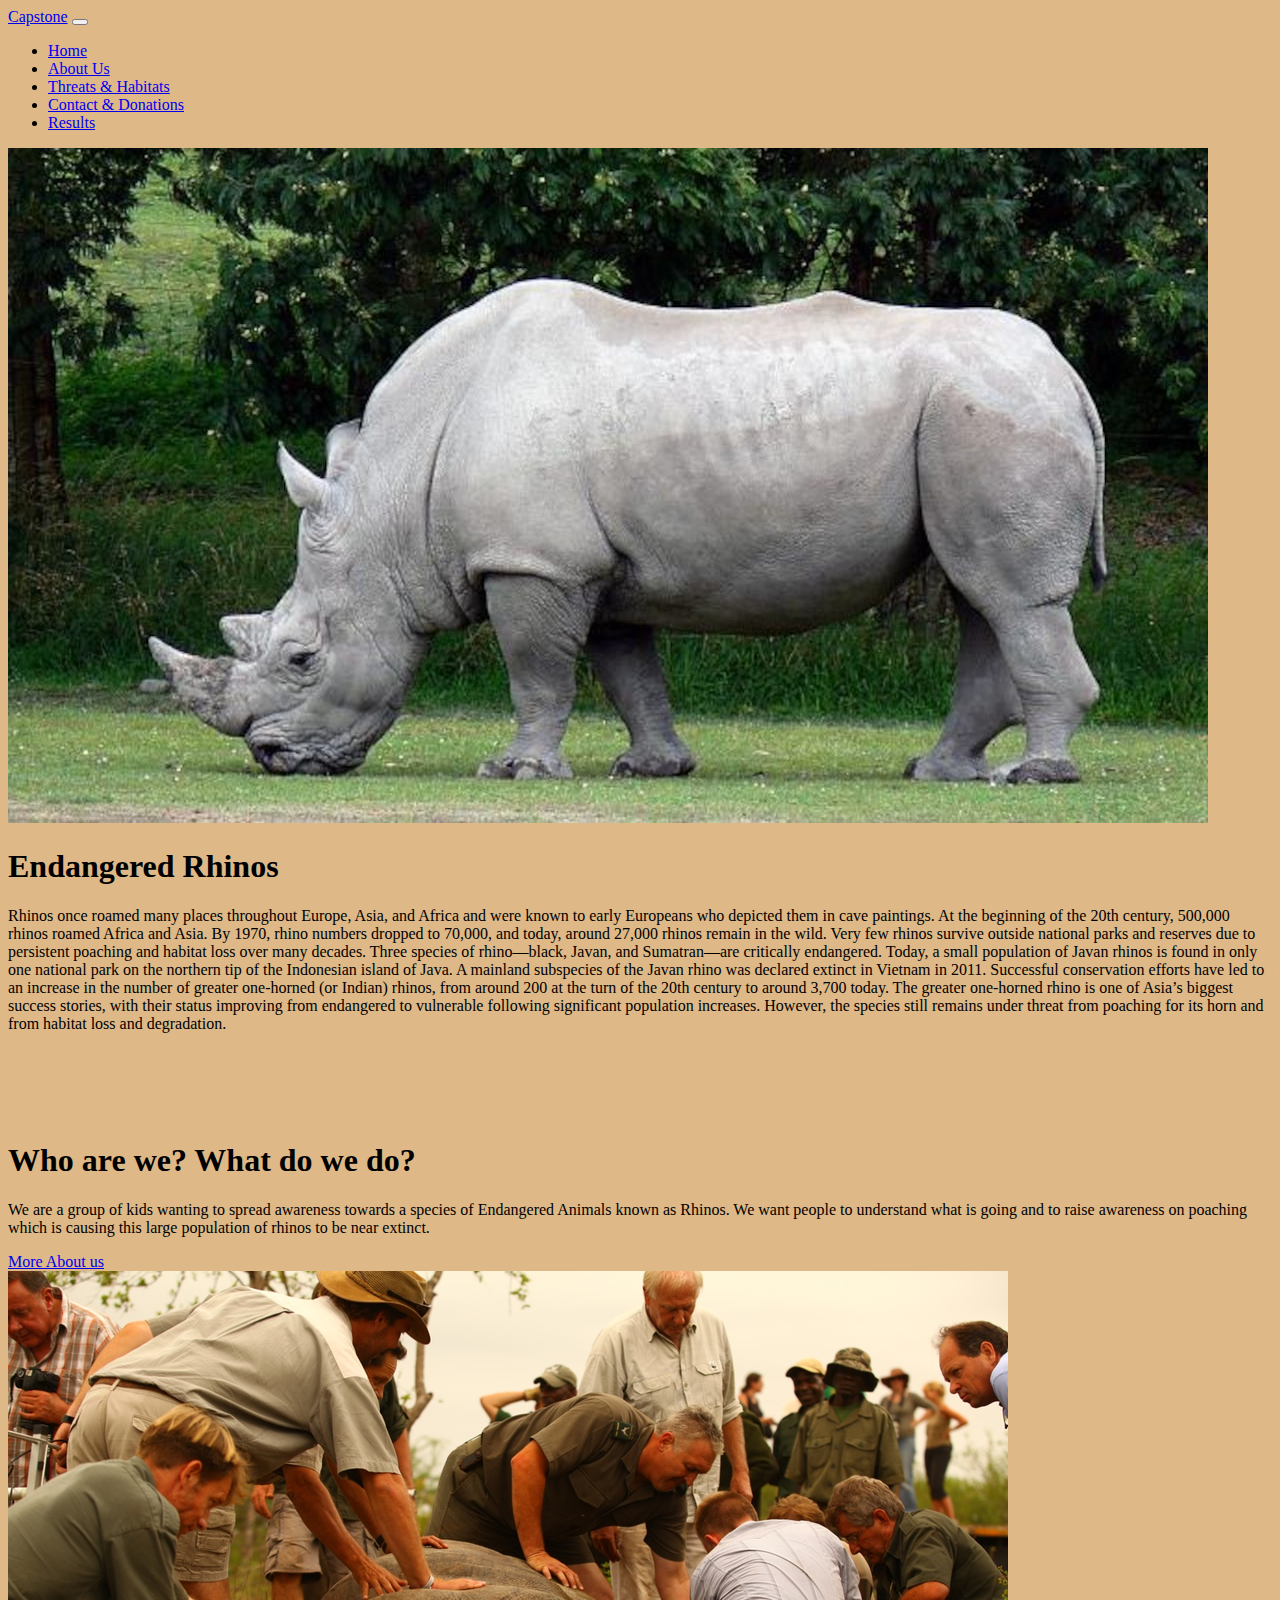
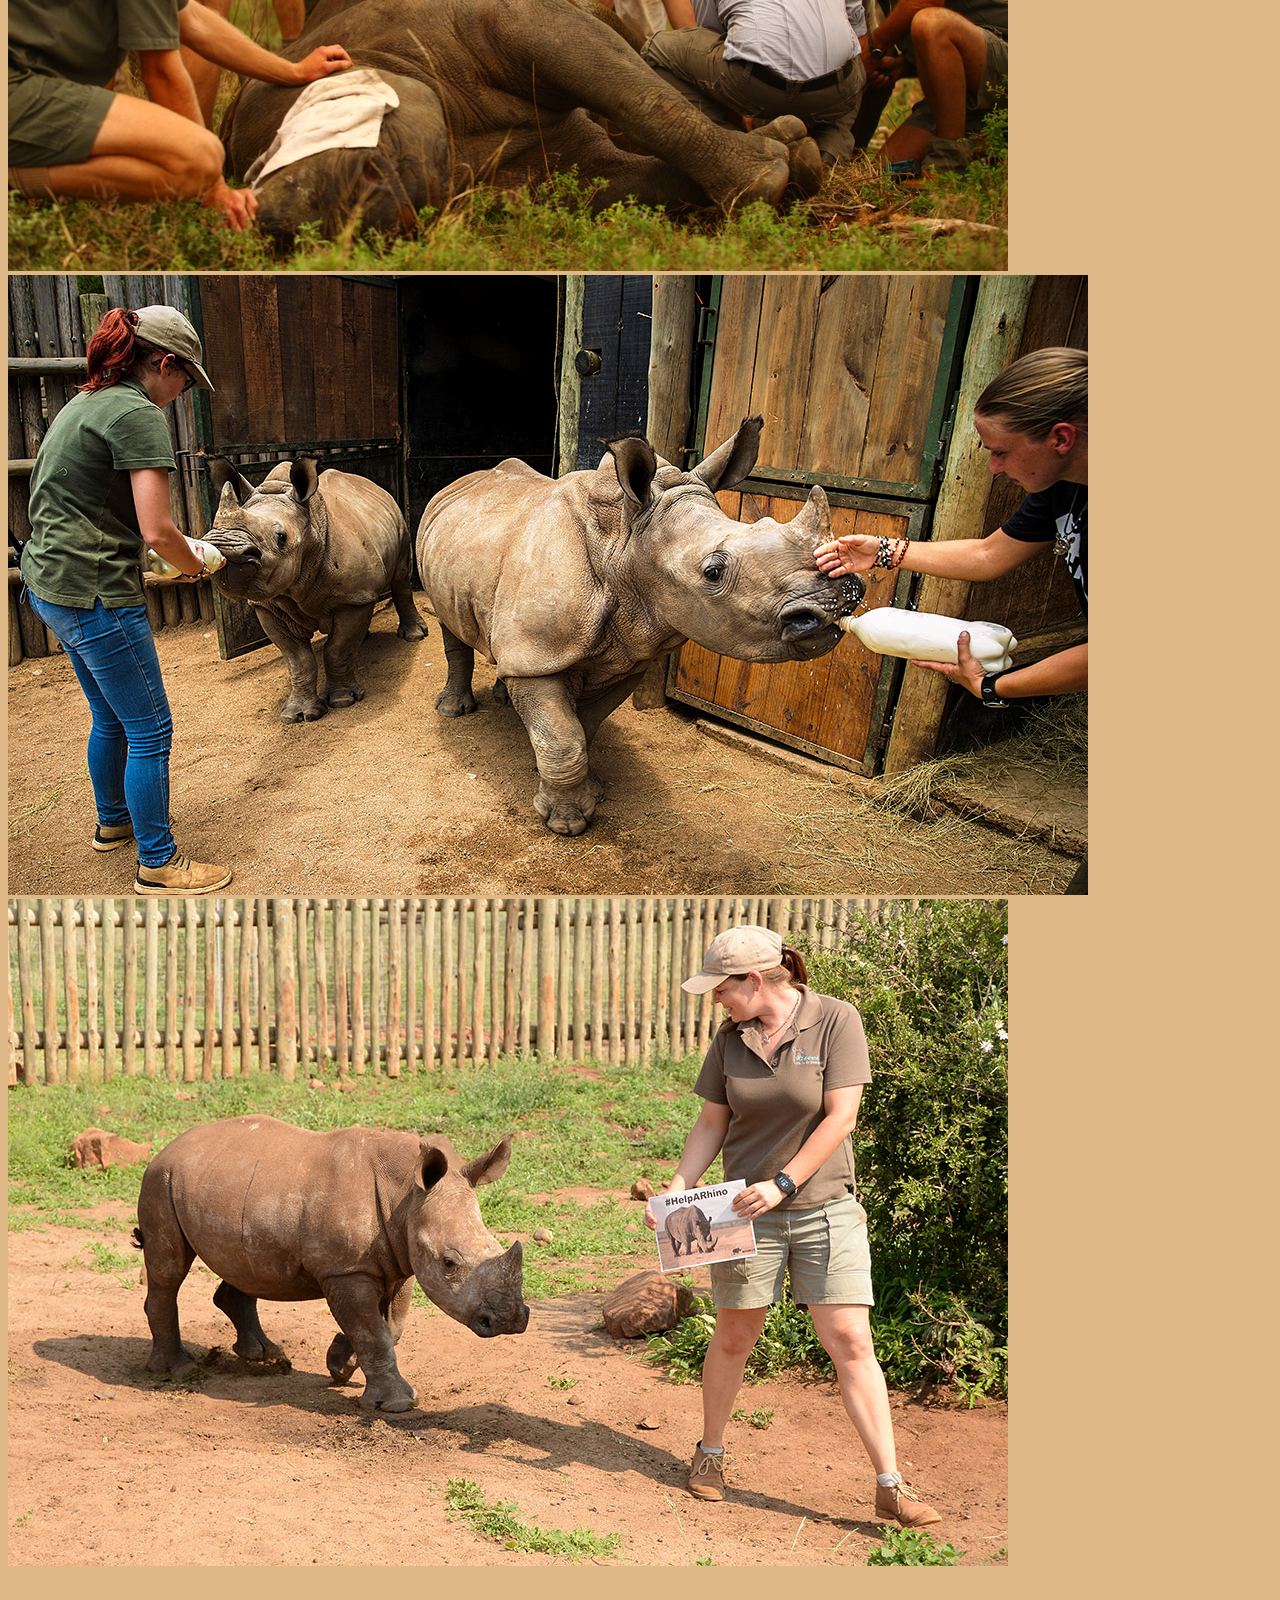
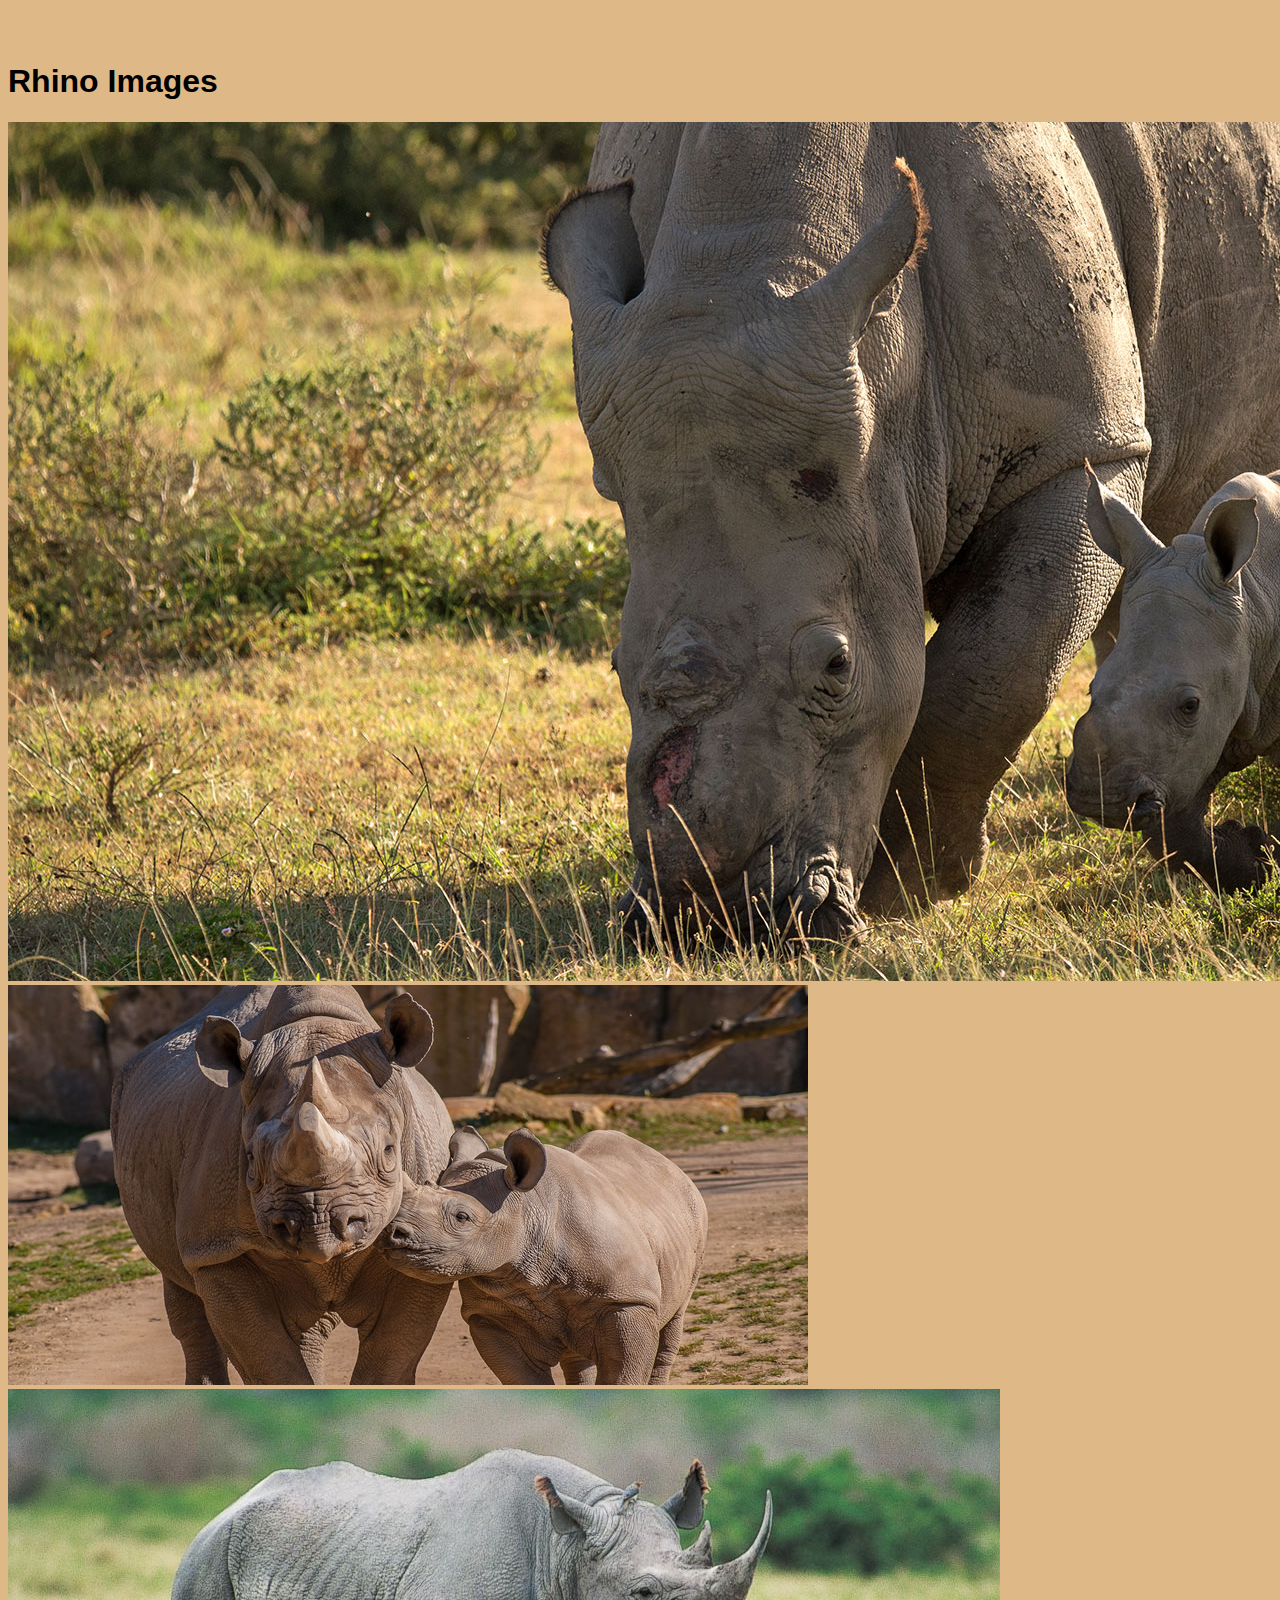
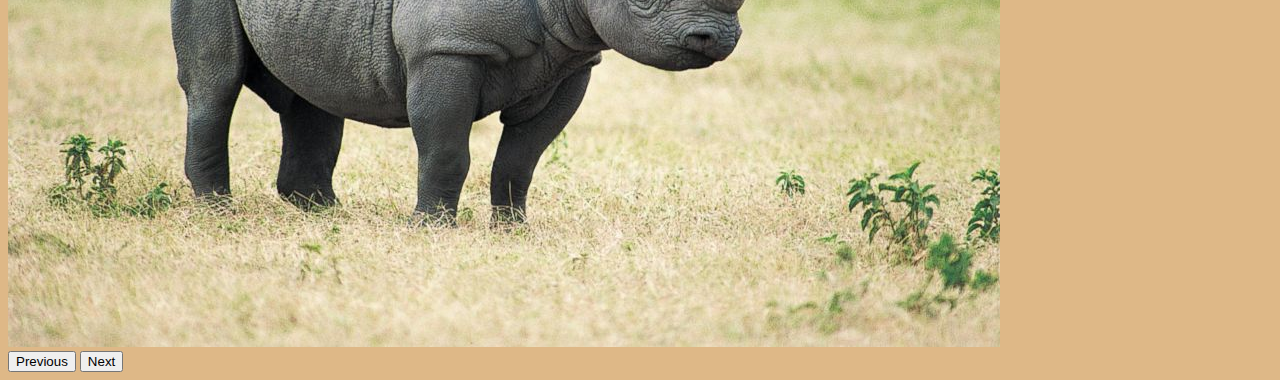
<file: index.html>
<!DOCTYPE html>
<html lang="en">
<head>
  <meta charset="UTF-8">
  <meta http-equiv="X-UA-Compatible" content="IE=edge">
  <meta name="viewport" content="width=device-width, initial-scale=1.0">

  <link href="https://cdn.jsdelivr.net/npm/bootstrap@5.1.1/dist/css/bootstrap.min.css" rel="stylesheet" integrity="sha384-F3w7mX95PdgyTmZZMECAngseQB83DfGTowi0iMjiWaeVhAn4FJkqJByhZMI3AhiU" crossorigin="anonymous">
  <link rel="stylesheet" href="general.css">
  <title>OT CS Capstone!</title>
</head>


<body>
  <div data-include="nav"></div>
  <div class="container"></div>
  <div class="container">
    <div class="container">
      <div class="row">
        <div class="col">
          <img src="RhinoPicture.jpeg" class="img-thumbnail" alt="...">
        </div>
        <div class="col">
          <h1>Endangered Rhinos</h1>
          <p>Rhinos once roamed many places throughout Europe, Asia, and Africa and were known to early Europeans who depicted them in cave paintings. At the beginning of the 20th century, 500,000 rhinos roamed Africa and Asia. By 1970, rhino numbers dropped to 70,000, and today, around 27,000 rhinos remain in the wild. Very few rhinos survive outside national parks and reserves due to persistent poaching and habitat loss over many decades. Three species of rhino—black, Javan, and Sumatran—are critically endangered. Today, a small population of Javan rhinos is found in only one national park on the northern tip of the Indonesian island of Java. A mainland subspecies of the Javan rhino was declared extinct in Vietnam in 2011. Successful conservation efforts have led to an increase in the number of greater one-horned (or Indian) rhinos, from around 200 at the turn of the 20th century to around 3,700 today. The greater one-horned rhino is one of Asia’s biggest success stories, with their status improving from endangered to vulnerable following significant population increases. However, the species still remains under threat from poaching for its horn and from habitat loss and degradation.
        </div>
      </div>
    </div>
    
<br>
<br>
<br>
<br>

    <div class="container">
      <div class="container">
        <div class="row">
          <div class="col">
            <h1>Who are we? What do we do?</h1>
            <p>We are a group of kids wanting to spread awareness towards a species of Endangered Animals known as Rhinos. We want people to understand what is going and to raise awareness on poaching which is causing this large population of rhinos to be near extinct.</p>
            <a href="Pg1.html" button class="btn btn-primary btn-sm">More About us</button>  </a>        
          </div>
        
          <div class="col">
      <div id="carouselExampleSlidesOnly" class="carousel slide" data-bs-ride="carousel">
        <div class="carousel-inner">
          <div class="carousel-item active">
            <img src="HelpingRhino1.bmp" class="d-block w-100" alt="...">
          </div>
          <div class="carousel-item">
            <img src="HelpingRhino2.jpg" class="d-block w-100" alt="...">
          </div>
          <div class="carousel-item">
            <img src="HelpingRhino3.jpg" class="d-block w-100" alt="...">
          </div>
        </div>
      </div>
</div>
<div>
        <br>
      <br>
      <br>
      <br>
      <h1 class="text-center">Rhino Images</h1>
  <div id="carouselExampleControls" class="carousel slide" data-bs-ride="carousel">
    <div class="carousel-inner">
      <div class="carousel-item active">
        <img src="why-are-rhinos-still-endangered.jpg" class="d-block w-100" alt="...">
      </div>
      <div class="carousel-item">
        <img src="Rhinos2.jpg" class="d-block w-100" alt="...">
      </div>
      <div class="carousel-item">
        <img src="Rhino.jpg" class="d-block w-100" alt="...">
      </div>
    </div>
    <button class="carousel-control-prev" type="button" data-bs-target="#carouselExampleControls" data-bs-slide="prev">
      <span class="carousel-control-prev-icon" aria-hidden="true"></span>
      <span class="visually-hidden">Previous</span>
    </button>
    <button class="carousel-control-next" type="button" data-bs-target="#carouselExampleControls" data-bs-slide="next">
      <span class="carousel-control-next-icon" aria-hidden="true"></span>
      <span class="visually-hidden">Next</span>
    </button>
  </div>
  </div>
  <!--Bootstrap and other JS scripts-->
    <script src="https://cdn.jsdelivr.net/npm/bootstrap@5.1.1/dist/js/bootstrap.bundle.min.js" integrity="sha384-/bQdsTh/da6pkI1MST/rWKFNjaCP5gBSY4sEBT38Q/9RBh9AH40zEOg7Hlq2THRZ" crossorigin="anonymous"></script>
    <script src="https://code.jquery.com/jquery-3.6.0.min.js" integrity="sha256-/xUj+3OJU5yExlq6GSYGSHk7tPXikynS7ogEvDej/m4=" crossorigin="anonymous"></script>
    <script type="text/javascript" src="scripts/scripts.js"></script>
</file>
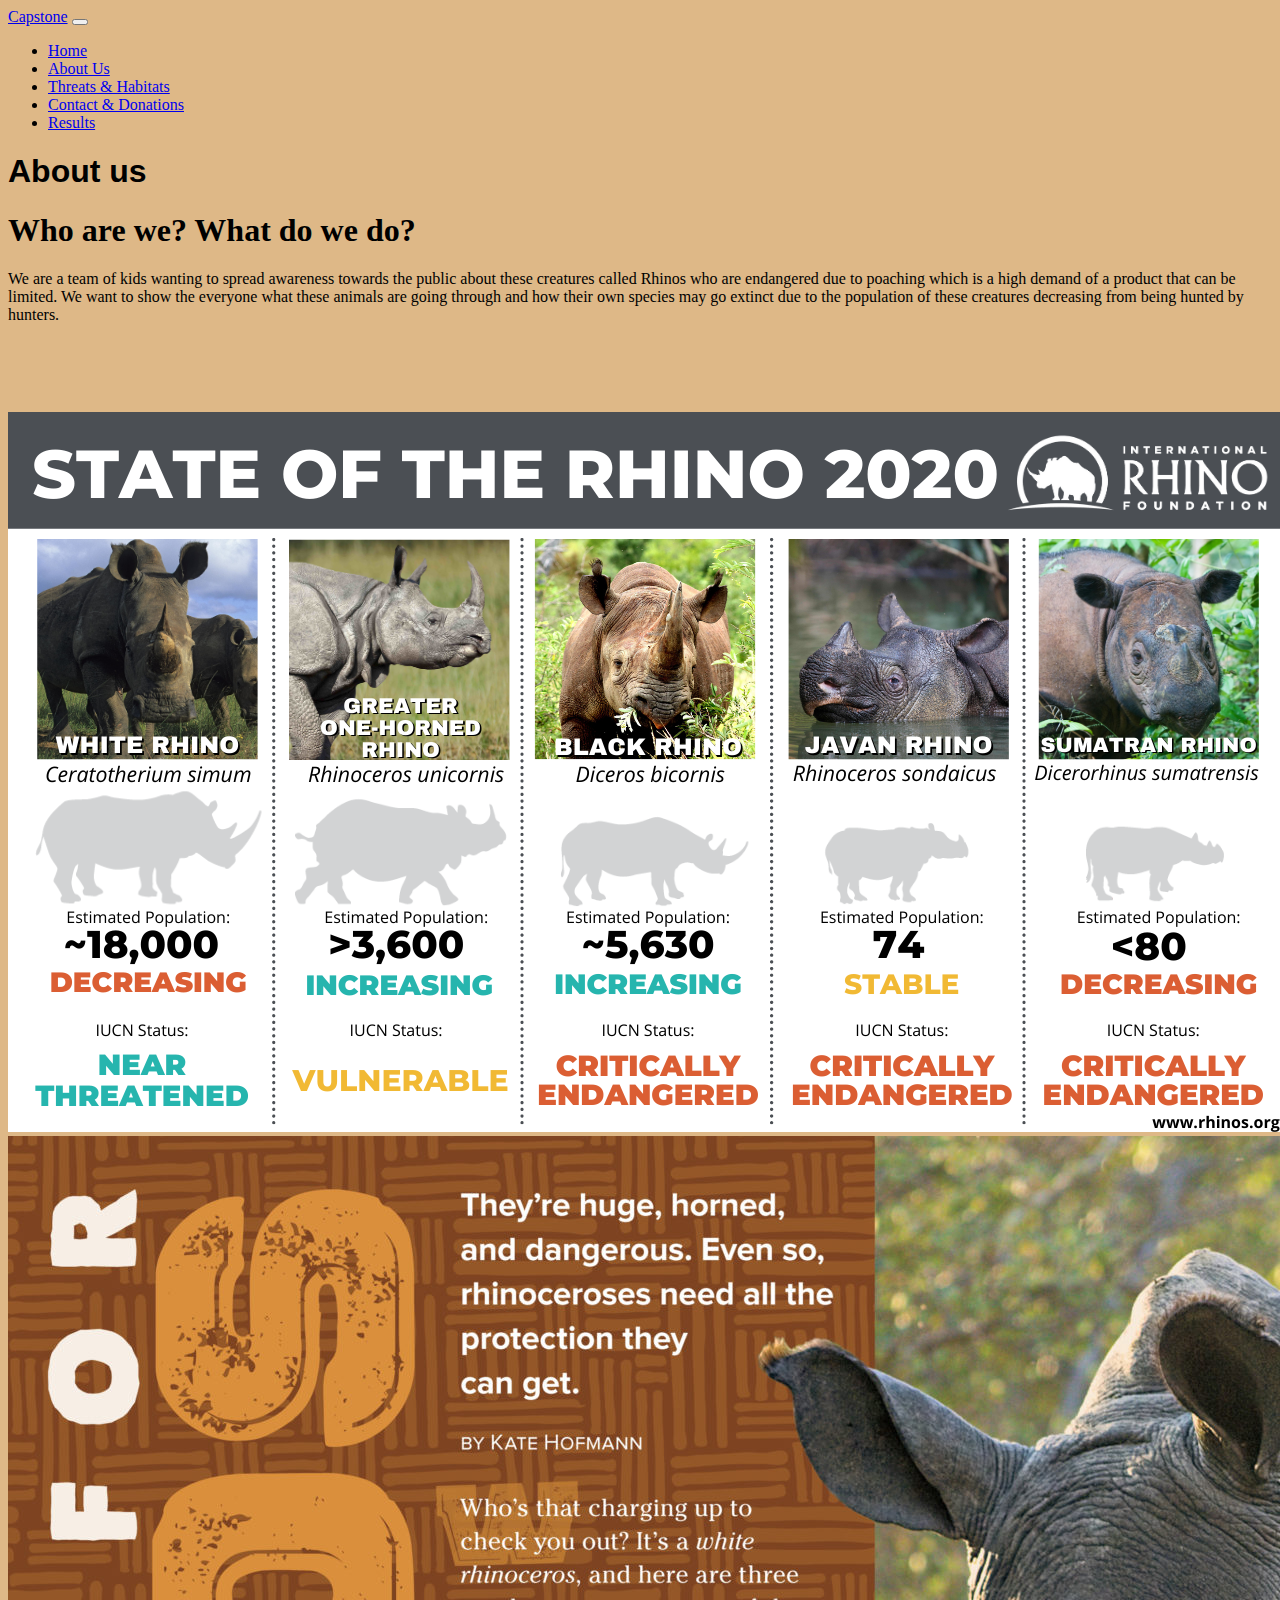
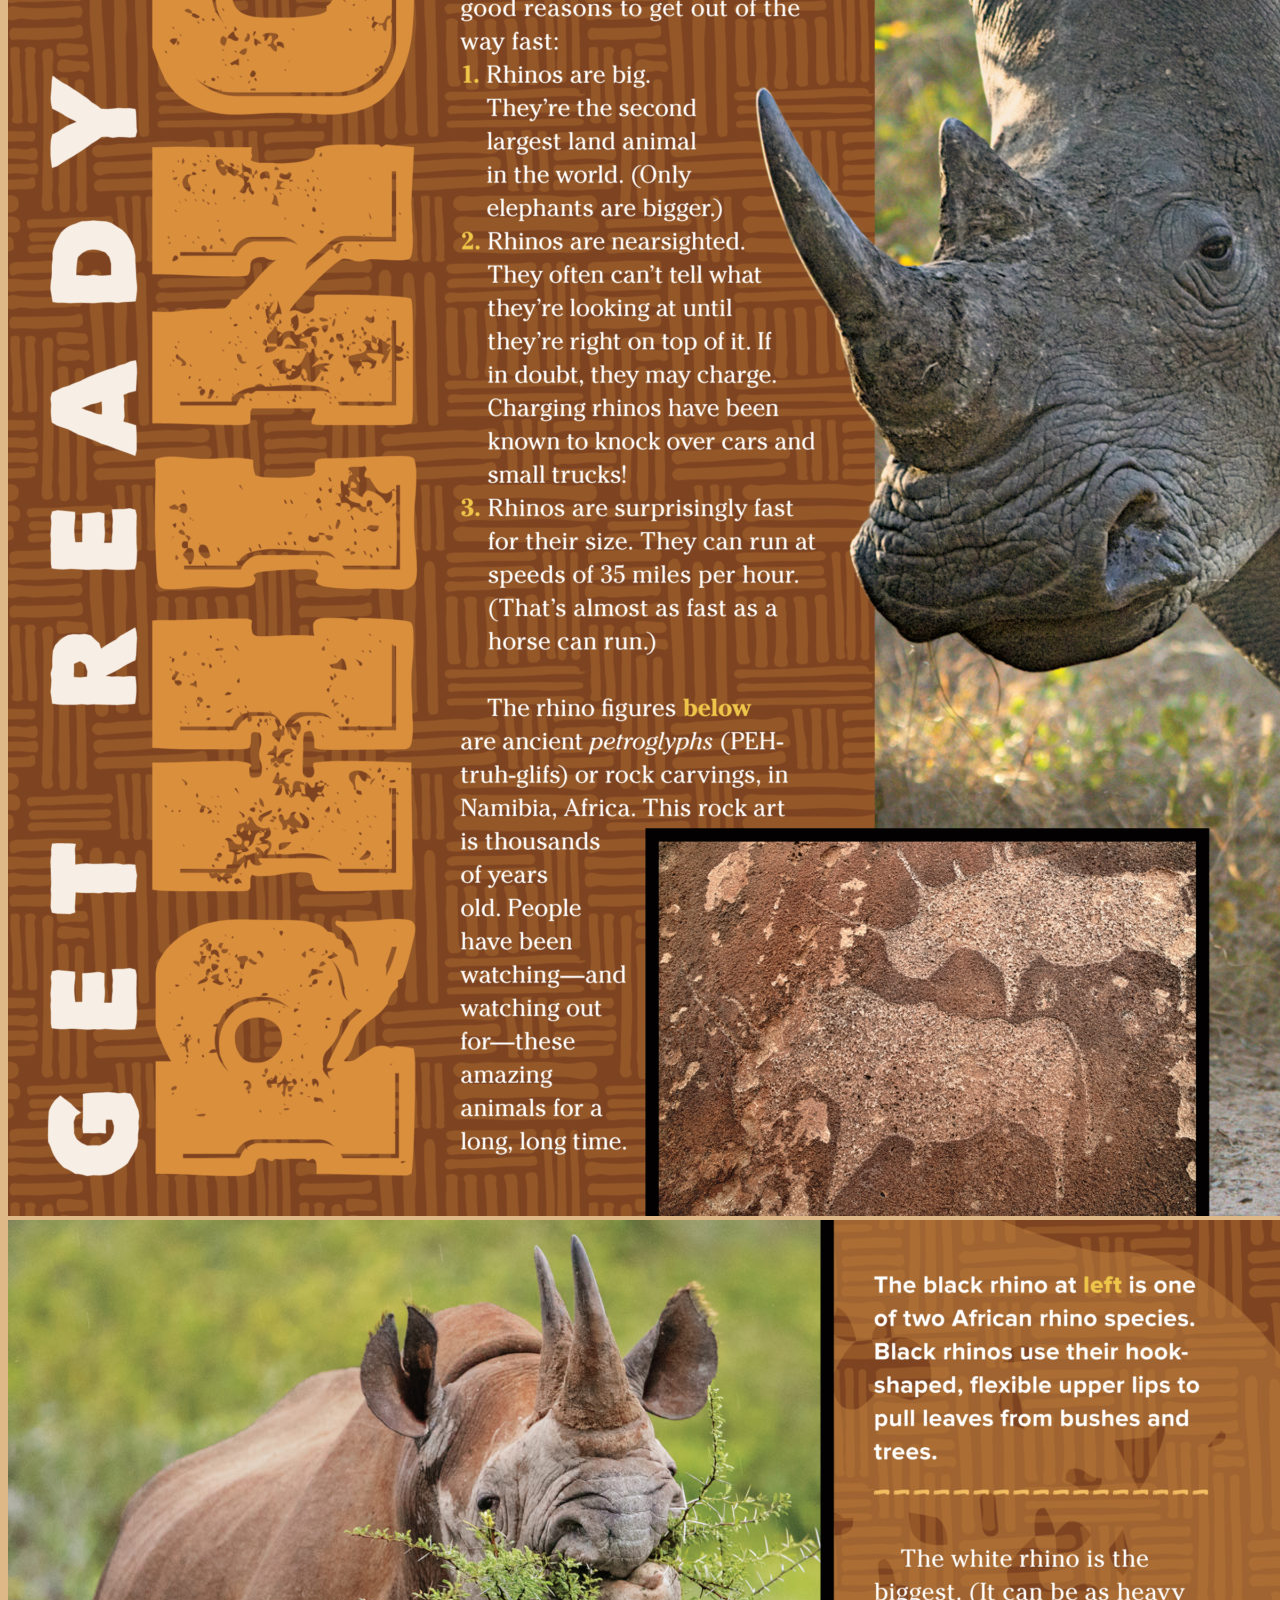
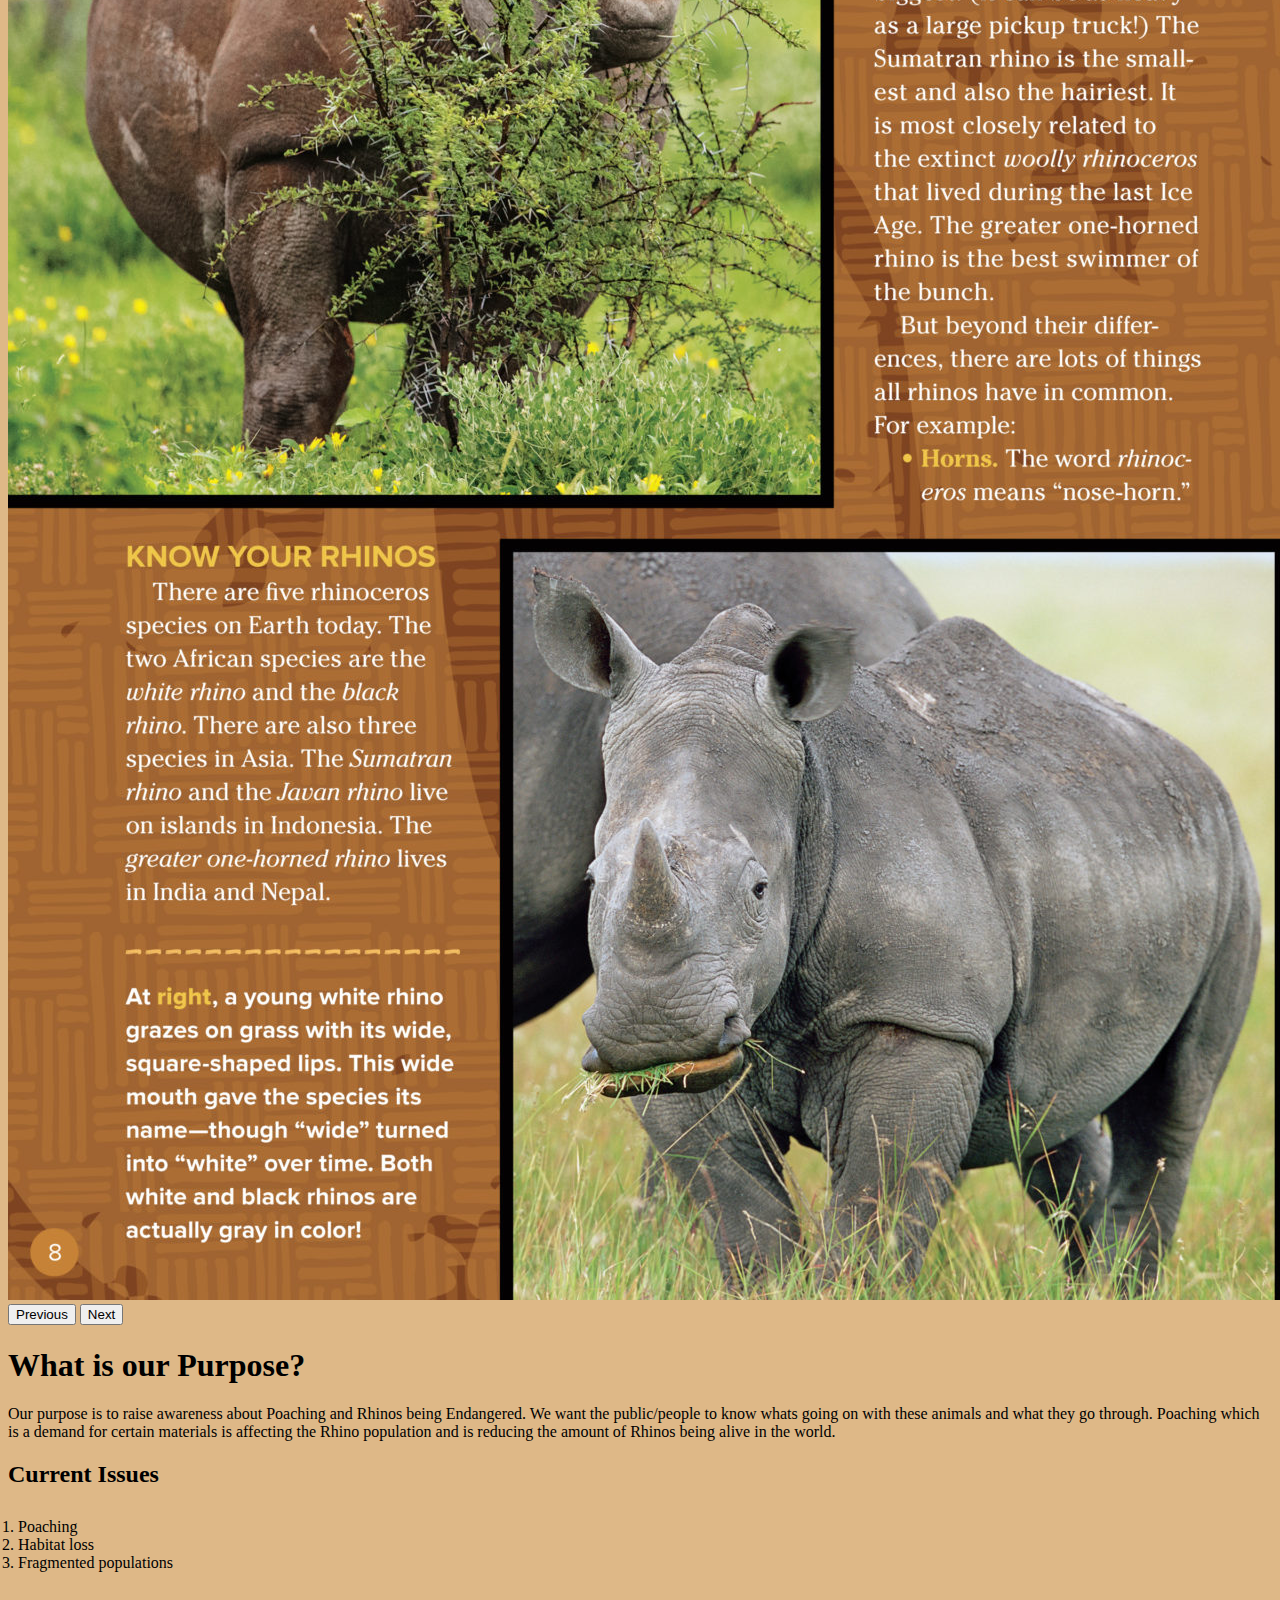
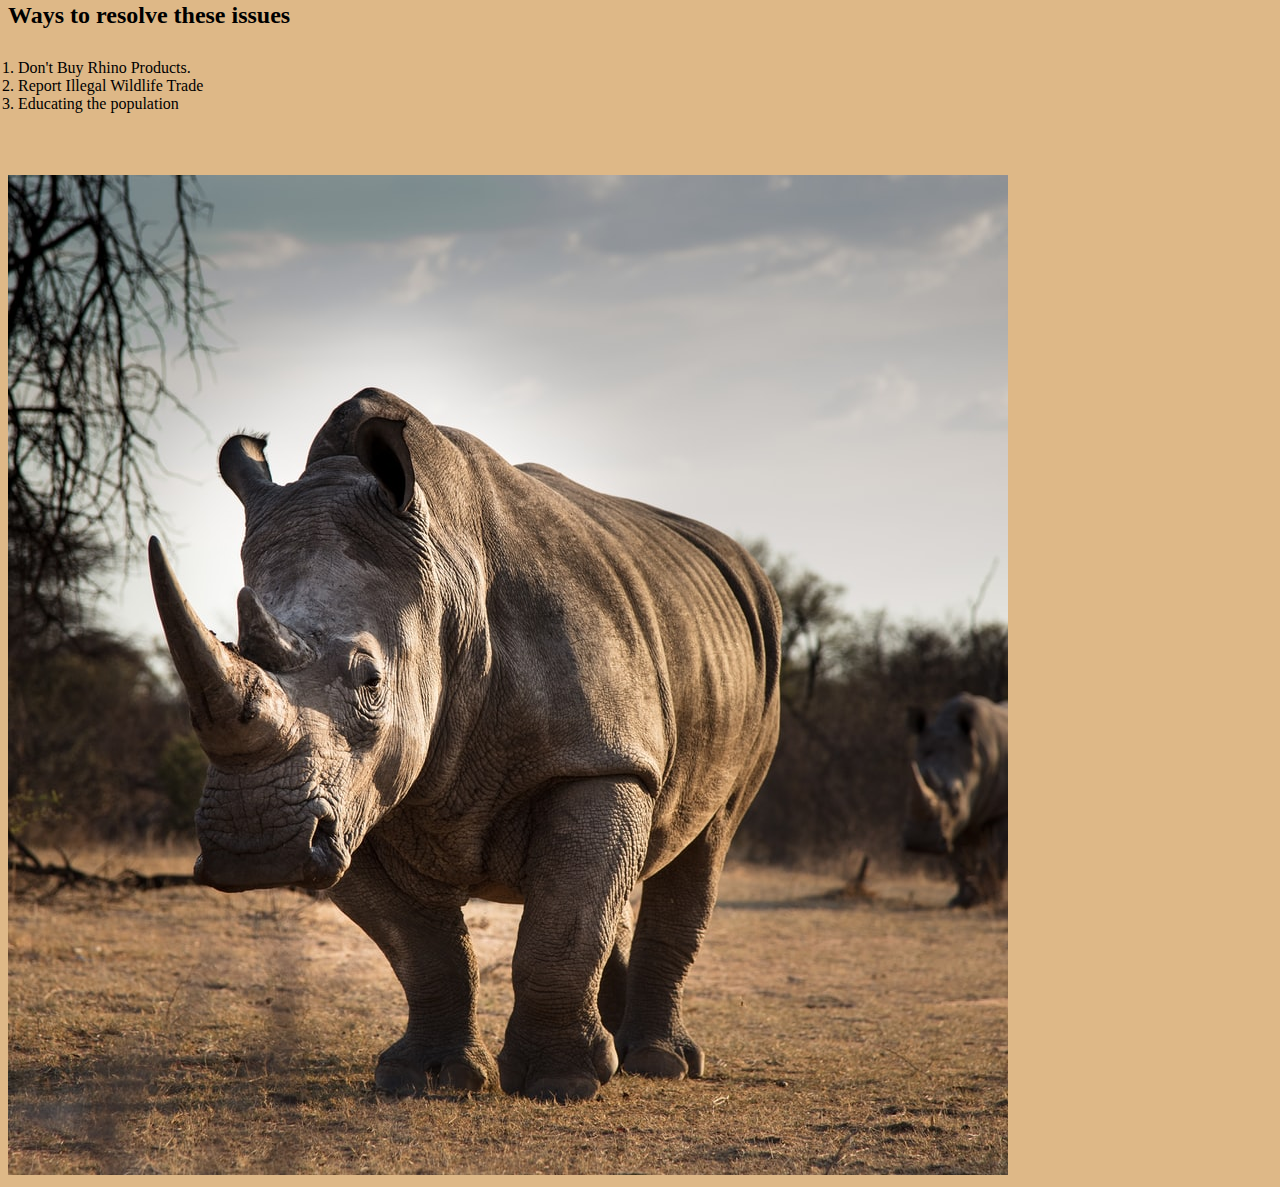
<file: Pg1.html>
<!--The purpose of this file is to be a template for every new page that you make.  This is a blank
page that contains all the code you need for a new page.-->

<!DOCTYPE html>
<html lang="en">
<head>
  <meta charset="UTF-8">
  <meta http-equiv="X-UA-Compatible" content="IE=edge">
  <meta name="viewport" content="width=device-width, initial-scale=1.0">

  <link href="https://cdn.jsdelivr.net/npm/bootstrap@5.1.1/dist/css/bootstrap.min.css" rel="stylesheet" integrity="sha384-F3w7mX95PdgyTmZZMECAngseQB83DfGTowi0iMjiWaeVhAn4FJkqJByhZMI3AhiU" crossorigin="anonymous">
  <link rel="stylesheet" href="general.css">
  <title>About Us</title>
</head>
<body>
  <!--Navbar-->
  <div data-include="nav"></div>

  <!--Whole page container div-->
  <div class="container">
<h1 class="text-center">About us</h1>
</div>

  <div class="container">
    <div class="row">
      <div class="col">
        <h1>Who are we? What do we do?</h1>
      </div>
      <div class="col">
<p>We are a team of kids wanting to spread awareness towards the public about these creatures called Rhinos who are endangered due to poaching which is a high demand of a product that can be limited. We want to show the everyone what these animals are going through and how their own species may go extinct due to the population of these creatures decreasing from being hunted by hunters.</p>
<br>
<br>
<br>     
<br>
</div>
      <div class="container">
        <div class="row">
          <div class="col">
            <div id="carouselExampleControls" class="carousel slide" data-bs-ride="carousel">
              <div class="carousel-inner">
                <div class="carousel-item active">
                  <img src="WorkingRhinoImage1.png" class="d-block w-100" alt="...">
                </div>
                <div class="carousel-item">
                  <img src="WorkingRhinoImage2.jpg" class="d-block w-100" alt="...">
                </div>
                <div class="carousel-item">
                  <img src="WorkingRhinoImage3.jpg" class="d-block w-100" alt="...">
                </div>
              </div>
              <button class="carousel-control-prev" type="button" data-bs-target="#carouselExampleControls" data-bs-slide="prev">
                <span class="carousel-control-prev-icon" aria-hidden="true"></span>
                <span class="visually-hidden">Previous</span>
              </button>
              <button class="carousel-control-next" type="button" data-bs-target="#carouselExampleControls" data-bs-slide="next">
                <span class="carousel-control-next-icon" aria-hidden="true"></span>
                <span class="visually-hidden">Next</span>
              </button>
            </div>
          </div>
          <div class="col">
          <h1>What is our Purpose?</h1>
          <p>Our purpose is to raise awareness about Poaching and Rhinos being Endangered. We want the public/people to know whats going on with these animals and what they go through. Poaching which is a demand for certain materials is affecting the Rhino population and is reducing the amount of Rhinos being alive in the world.</p>
        </div>
  
          <div class="container">
            <div class="row">
              <div class="col">
                <h2>Current Issues</h2>
                <ol style="padding:10px">
                  <li>Poaching</li>
                  <li>Habitat loss</li>
                  <li>Fragmented populations</li>
                </ol>
              </div>
              <div class="col">
                <h2>Ways to resolve these issues</h2>
                <ol style="padding:10px">
                <li>Don't Buy Rhino Products.</li>
                <li>Report Illegal Wildlife Trade</li>
                <li>Educating the population</li>
                </ol>
                </div>
                <br>
                <br>
                <img src="HighResRhinoImage.jfif" class="img-thumbnail" alt="...">
  <!--Bootstrap and other JS scripts-->
    <script src="https://cdn.jsdelivr.net/npm/bootstrap@5.1.1/dist/js/bootstrap.bundle.min.js" integrity="sha384-/bQdsTh/da6pkI1MST/rWKFNjaCP5gBSY4sEBT38Q/9RBh9AH40zEOg7Hlq2THRZ" crossorigin="anonymous"></script>
    <script src="https://code.jquery.com/jquery-3.6.0.min.js" integrity="sha256-/xUj+3OJU5yExlq6GSYGSHk7tPXikynS7ogEvDej/m4=" crossorigin="anonymous"></script>
    <script type="text/javascript" src="scripts/scripts.js"></script>
    
  </div>

</body>
</html>
</file>
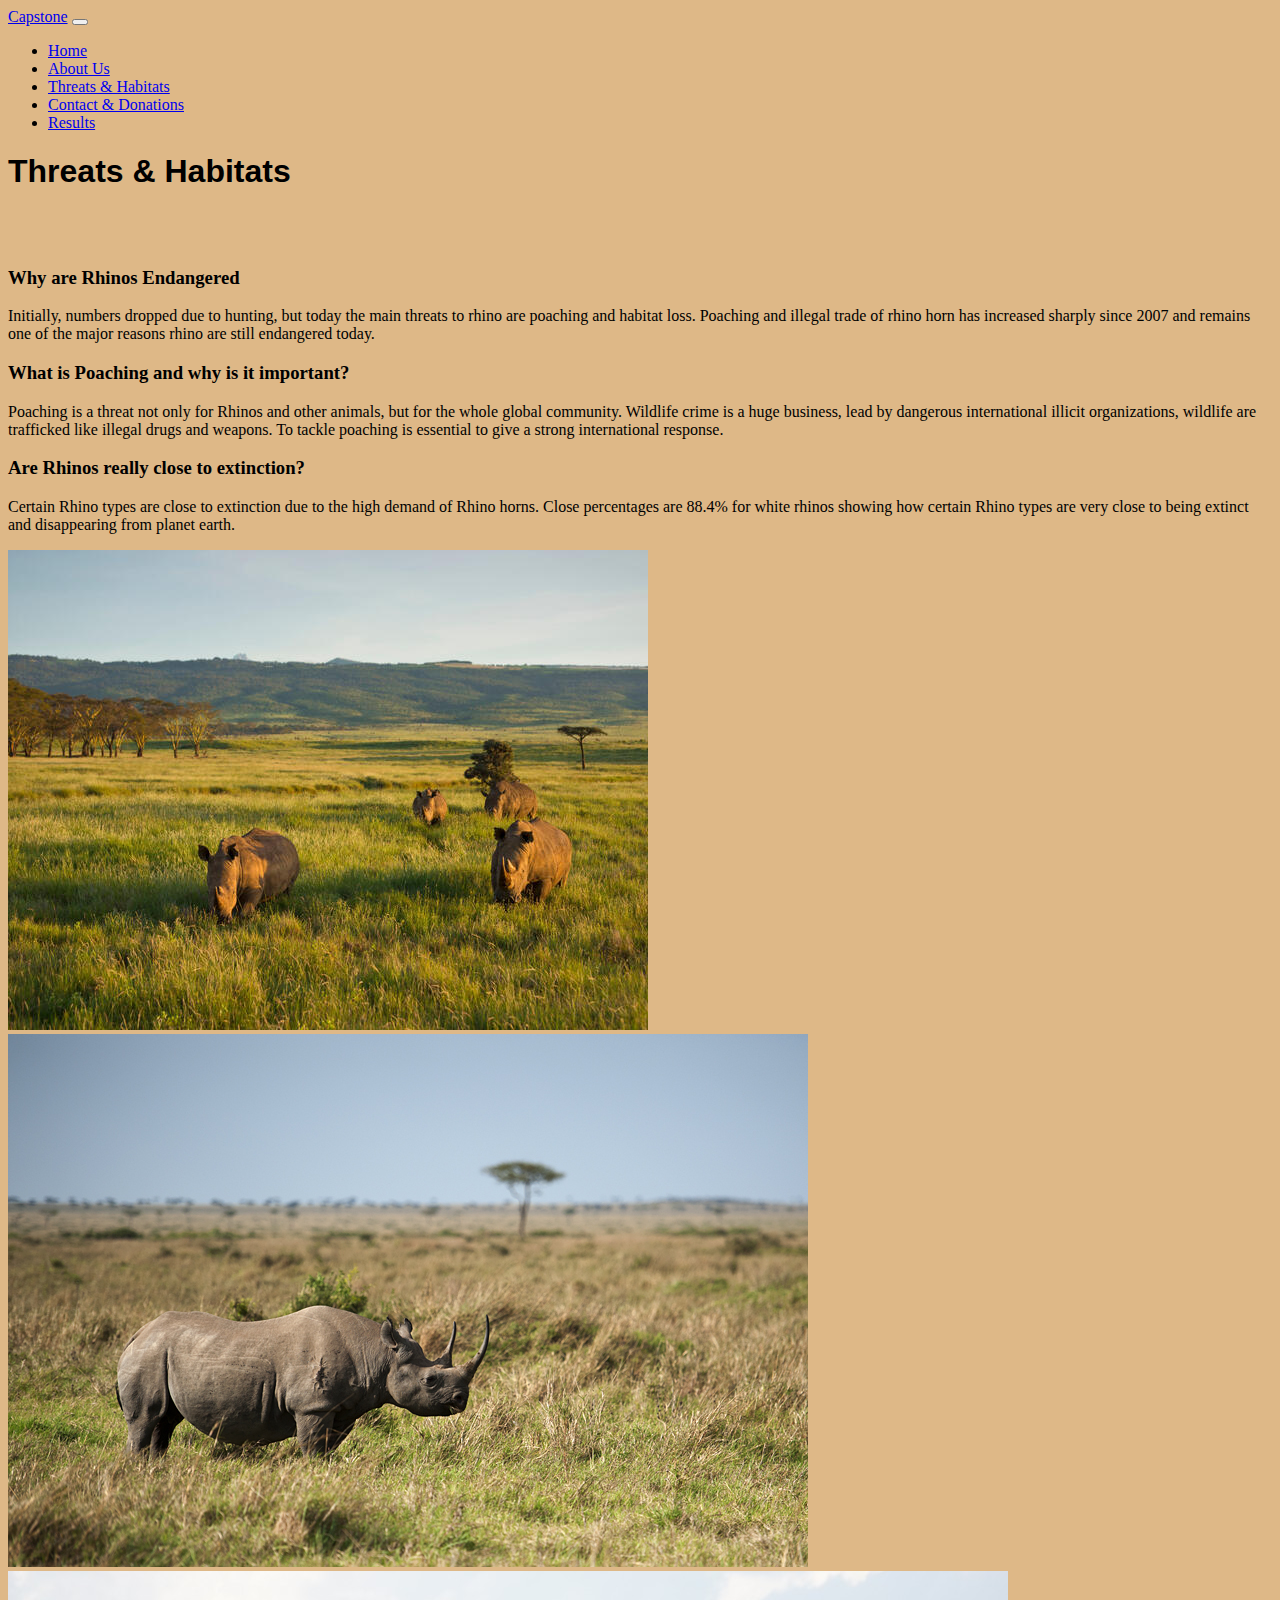
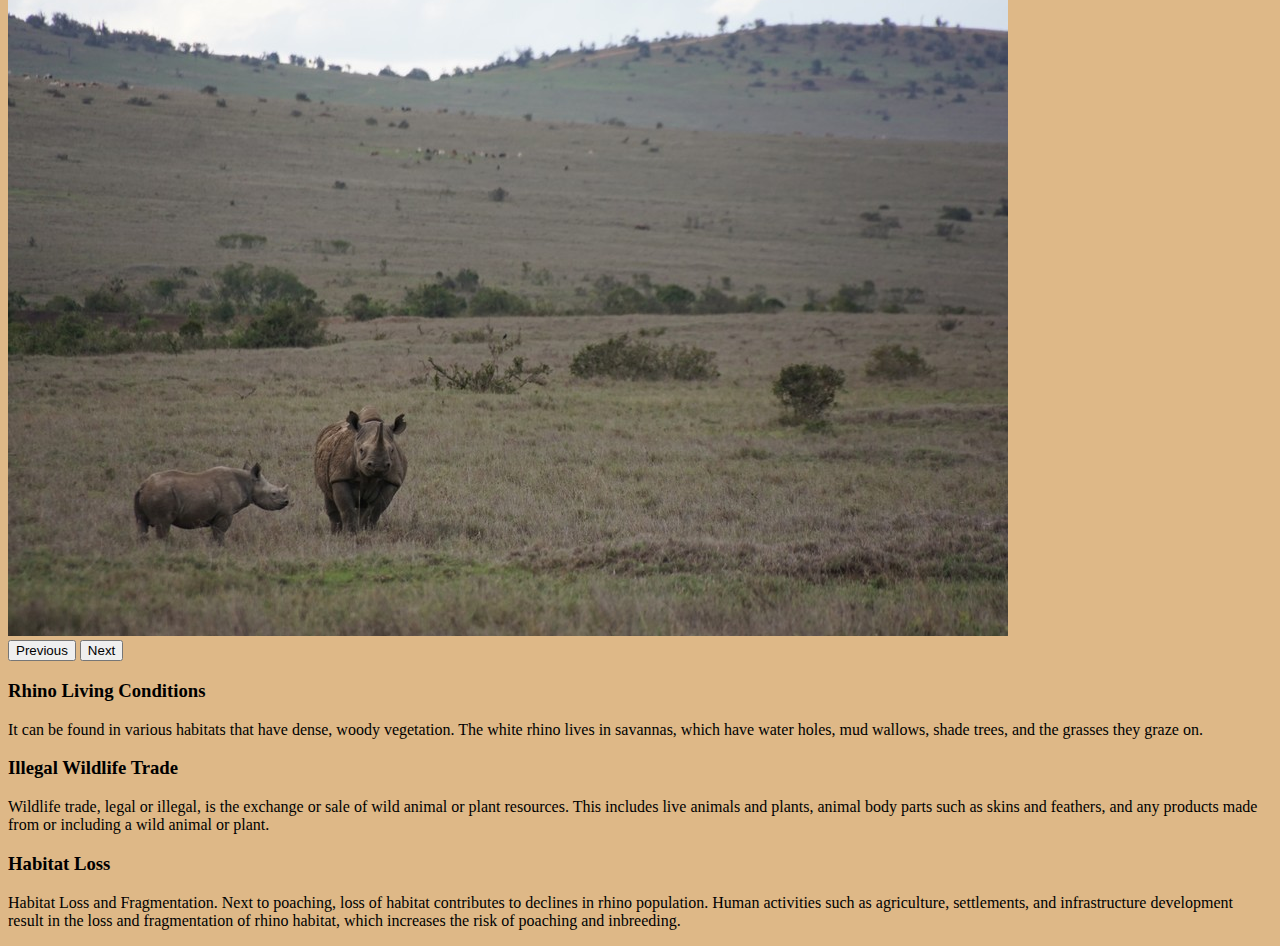
<file: Pg2.html>
<!--The purpose of this file is to be a template for every new page that you make.  This is a blank
page that contains all the code you need for a new page.-->

<!DOCTYPE html>
<html lang="en">
<head>
  <meta charset="UTF-8">
  <meta http-equiv="X-UA-Compatible" content="IE=edge">
  <meta name="viewport" content="width=device-width, initial-scale=1.0">

  <link href="https://cdn.jsdelivr.net/npm/bootstrap@5.1.1/dist/css/bootstrap.min.css" rel="stylesheet" integrity="sha384-F3w7mX95PdgyTmZZMECAngseQB83DfGTowi0iMjiWaeVhAn4FJkqJByhZMI3AhiU" crossorigin="anonymous">
  <link rel="stylesheet" href="general.css">
  <title>Threats & Habitats</title>
</head>
<body>
  <!--Navbar-->
  <div data-include="nav"></div>
  
  <!--Whole page container div-->
  <div class="container">
<h1 class="text-center">Threats & Habitats</h1>
<br>
<br>
<div class="container">
  <div class="row">
    <div class="col">
      <h3>Why are Rhinos Endangered</h3>
      <p>Initially, numbers dropped due to hunting, but today the main threats to rhino are poaching and habitat loss. Poaching and illegal trade of rhino horn has increased sharply since 2007 and remains one of the major reasons rhino are still endangered today.</p>
    </div>
    <div class="col">
      <h3>What is Poaching and why is it important?</h3>
      <p>Poaching is a threat not only for Rhinos and other animals, but for the whole global community. Wildlife crime is a huge business, lead by dangerous international illicit organizations, wildlife are trafficked like illegal drugs and weapons. To tackle poaching is essential to give a strong international response.</p>
    </div>
    <div class="col">
      <h3>Are Rhinos really close to extinction?</h3>
      <p>Certain Rhino types are close to extinction due to the high demand of Rhino horns. Close percentages are 88.4% for white rhinos showing how certain Rhino types are very close to being extinct and disappearing from planet earth.</p>
    </div>
  </div>
</div>

<div id="carouselExampleControls" class="carousel slide" data-bs-ride="carousel">
  <div class="carousel-inner">
    <div class="carousel-item active">
      <img src="Rhinohabitat1.jpg" class="d-block w-100" alt="...">
    </div>
    <div class="carousel-item">
      <img src="Black-Rhino.jpg" class="d-block w-100" alt="...">
    </div>
    <div class="carousel-item">
      <img src="Borana_Kenya_Black_Rhino_Calf.jpg" class="d-block w-100" alt="...">
    </div>
  </div>
  <button class="carousel-control-prev" type="button" data-bs-target="#carouselExampleControls" data-bs-slide="prev">
    <span class="carousel-control-prev-icon" aria-hidden="true"></span>
    <span class="visually-hidden">Previous</span>
  </button>
  <button class="carousel-control-next" type="button" data-bs-target="#carouselExampleControls" data-bs-slide="next">
    <span class="carousel-control-next-icon" aria-hidden="true"></span>
    <span class="visually-hidden">Next</span>
  </button>
</div>
<div class="container">
  <div class="container">
    <div class="row">
      <div class="col">
        <h3>Rhino Living Conditions</h3>
<p>It can be found in various habitats that have dense, woody vegetation. The white rhino lives in savannas, which have water holes, mud wallows, shade trees, and the grasses they graze on.</p>
      </div>
      <div class="col">
      <h3>Illegal Wildlife Trade</h3>
      <p>Wildlife trade, legal or illegal, is the exchange or sale of wild animal or plant resources. This includes live animals and plants, animal body parts such as skins and feathers, and any products made from or including a wild animal or plant.</p>
      </div>
      <div class="col">
        <h3>Habitat Loss</h3>
        <p>Habitat Loss and Fragmentation. Next to poaching, loss of habitat contributes to declines in rhino population. Human activities such as agriculture, settlements, and infrastructure development result in the loss and fragmentation of rhino habitat, which increases the risk of poaching and inbreeding.</p>
      </div>
    </div>
  </div>
  </div>
  <!--Bootstrap and other JS scripts-->
    <script src="https://cdn.jsdelivr.net/npm/bootstrap@5.1.1/dist/js/bootstrap.bundle.min.js" integrity="sha384-/bQdsTh/da6pkI1MST/rWKFNjaCP5gBSY4sEBT38Q/9RBh9AH40zEOg7Hlq2THRZ" crossorigin="anonymous"></script>
    <script src="https://code.jquery.com/jquery-3.6.0.min.js" integrity="sha256-/xUj+3OJU5yExlq6GSYGSHk7tPXikynS7ogEvDej/m4=" crossorigin="anonymous"></script>
    <script type="text/javascript" src="scripts/scripts.js"></script>
</body>
</html>
</file>
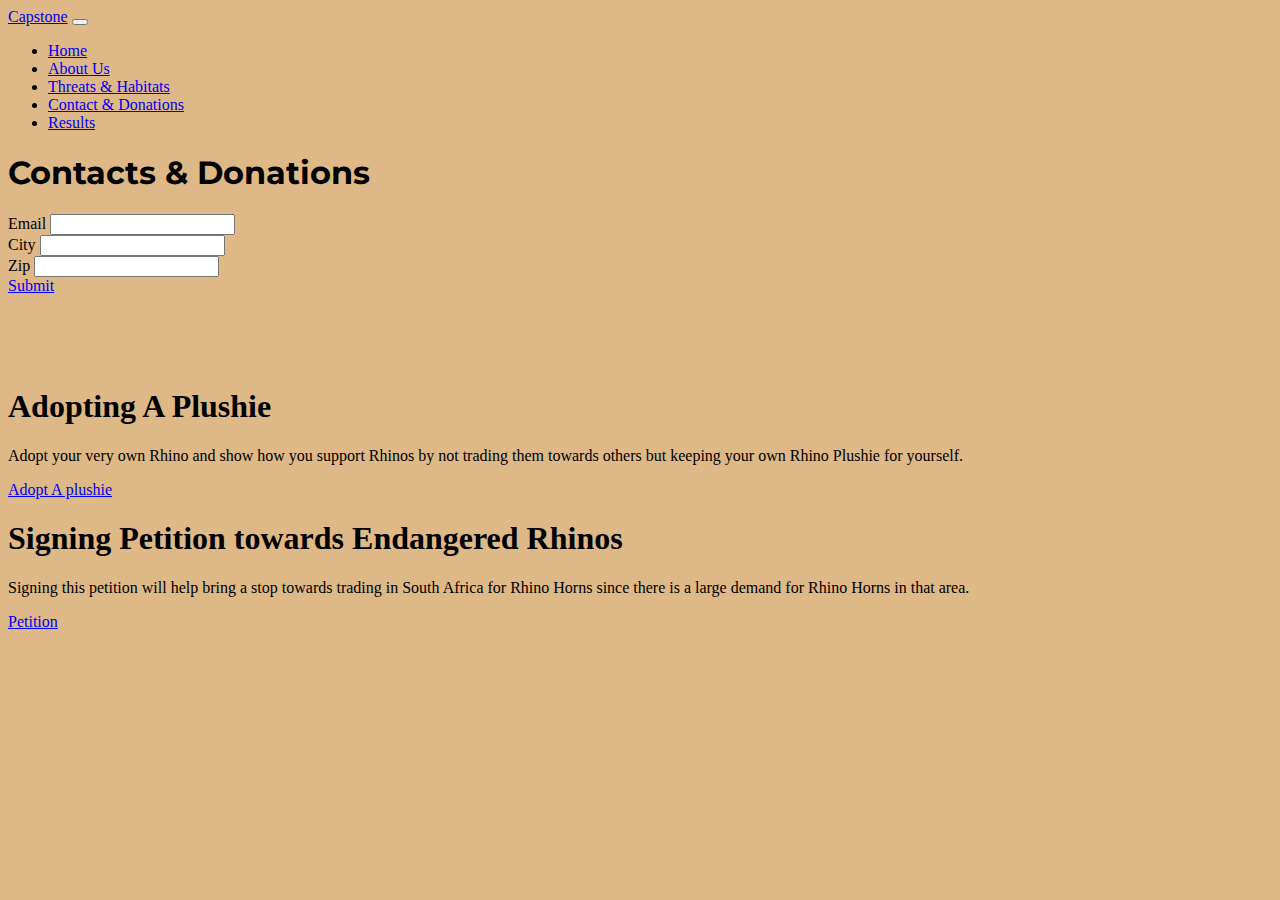
<file: Pg3.html>
<!--The purpose of this file is to be a template for every new page that you make.  This is a blank
page that contains all the code you need for a new page.-->

<!DOCTYPE html>
<html lang="en">
<head>
  <meta charset="UTF-8">
  <meta http-equiv="X-UA-Compatible" content="IE=edge">
  <meta name="viewport" content="width=device-width, initial-scale=1.0">


  <link rel="preconnect" href="https://fonts.googleapis.com">
  <link rel="preconnect" href="https://fonts.gstatic.com" crossorigin>
  <link href="https://fonts.googleapis.com/css2?family=Montserrat&display=swap" rel="stylesheet">
  <link href="https://cdn.jsdelivr.net/npm/bootstrap@5.1.1/dist/css/bootstrap.min.css" rel="stylesheet" integrity="sha384-F3w7mX95PdgyTmZZMECAngseQB83DfGTowi0iMjiWaeVhAn4FJkqJByhZMI3AhiU" crossorigin="anonymous">
  <link rel="stylesheet" href="general.css">
  <title>Contact</title>
</head>
<body>
  <!--Navbar-->
  <div data-include="nav"></div>
  <!--Whole page container div-->
  <div class="container">
<h1 class="text-center">Contacts & Donations</h1>


  </div>

  <form class="row g-3">
    <div class="col-md-3">
      <label for="inputEmail4" class="form-label">Email</label>
      <input type="email" class="form-control" id="inputEmail4">
    </div>
    <div class="col-md-3">
      <label for="inputCity" class="form-label">City</label>
      <input type="text" class="form-control" id="inputCity">
    </div>
    <div class="col-md-2">
      <label for="inputZip" class="form-label">Zip</label>
      <input type="text" class="form-control" id="inputZip">
    </div>
    <div class="col-12">
      <a href="Pg4.html" button class="btn btn-primary btn-sm">Submit</button>  </a>     
    </div>
  </form>
  <br>
  <br>
  <br>
  <br>
  <div class="container">
    <div class="row">
      <div class="col">
        <h1>Adopting A Plushie</h1>
        <p>Adopt your very own Rhino and show how you support Rhinos by not trading them towards others but keeping your own Rhino Plushie for yourself.</p>
        <a class="navbar me-2" aria-current="page" href="https://gifts.worldwildlife.org/gift-center/gifts/Species-Adoptions/African-Rhino.aspx?sc=AWY1800OQ18317A01909RX">Adopt A plushie</a>

      </div>
      <div class="col">
  <h1>Signing Petition towards Endangered Rhinos</h1>
  <p>Signing this petition will help bring a stop towards trading in South Africa for Rhino Horns since there is a large demand for Rhino Horns in that area.</p>
  <a class="navbar me-2" aria-current="page" href="https://www.change.org/p/ban-the-south-african-domestic-trade-in-rhino-horn-and-stop-south-africa-from-wanting-to-trade-internationally-with-endangered-species-or-species-parts">Petition</a>

  <!--Bootstrap and other JS scripts-->
    <script src="https://cdn.jsdelivr.net/npm/bootstrap@5.1.1/dist/js/bootstrap.bundle.min.js" integrity="sha384-/bQdsTh/da6pkI1MST/rWKFNjaCP5gBSY4sEBT38Q/9RBh9AH40zEOg7Hlq2THRZ" crossorigin="anonymous"></script>
    <script src="https://code.jquery.com/jquery-3.6.0.min.js" integrity="sha256-/xUj+3OJU5yExlq6GSYGSHk7tPXikynS7ogEvDej/m4=" crossorigin="anonymous"></script>
    <script type="text/javascript" src="scripts/scripts.js"></script>
</body>
</html>
</file>
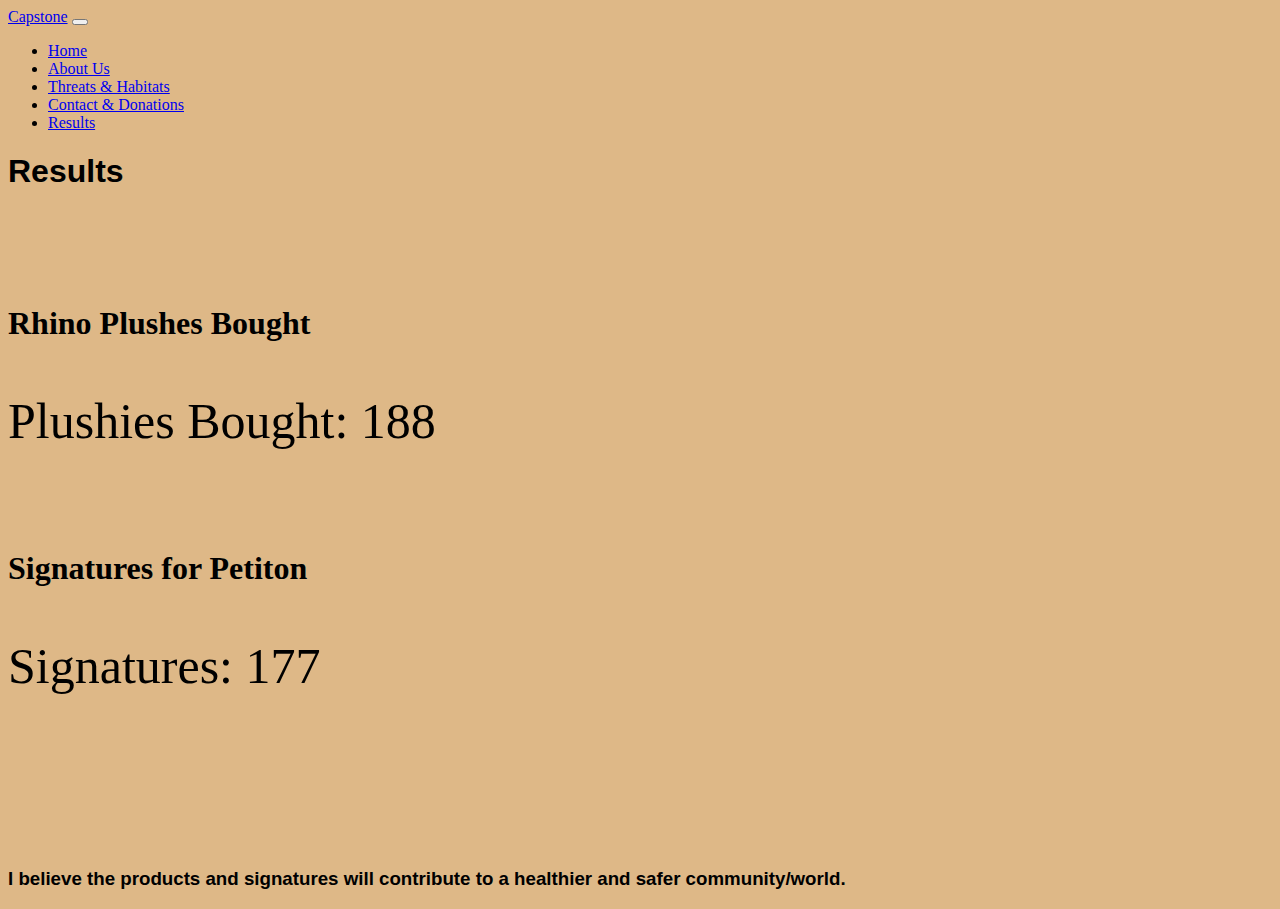
<file: Pg4.html>
<!--The purpose of this file is to be a template for every new page that you make.  This is a blank
page that contains all the code you need for a new page.-->

<!DOCTYPE html>
<html lang="en">
<head>
  <meta charset="UTF-8">
  <meta http-equiv="X-UA-Compatible" content="IE=edge">
  <meta name="viewport" content="width=device-width, initial-scale=1.0">

  <link href="https://cdn.jsdelivr.net/npm/bootstrap@5.1.1/dist/css/bootstrap.min.css" rel="stylesheet" integrity="sha384-F3w7mX95PdgyTmZZMECAngseQB83DfGTowi0iMjiWaeVhAn4FJkqJByhZMI3AhiU" crossorigin="anonymous">
  <link rel="stylesheet" href="general.css">
  <title>Results</title>
  <script type="text/javascript">
  function randomgen(){
    var randomnum = Math.floor(Math.random()*500);
    document.write(randomnum);
  }
  </script>
</head>
<body>
  <!--Navbar-->
  <div data-include="nav"></div>
  
  <!--Whole page container div-->
  <div class="container">
<h1 class="text-center">Results</h1>
<br>
<br>
<br>
<br>
<div class="container">
  <div class="row">
    <div class="col">
      <h1>Rhino Plushes Bought</h1>
    <p style="margin-top: 50px; margin-bottom: 100px; font-size: 50px;">Plushies Bought: <script>randomgen()</script></p>
    </div>
    <div class="col">
      <h1>Signatures for Petiton</h1>
      <p style="margin-top: 50px; margin-bottom: 100px; font-size: 50px;">Signatures: <script>randomgen()</script></p>
  </div>
  <br>
  <br>
  <br>
  <h3 class="text-center fst-italic">I believe the products and signatures will contribute to a healthier and safer community/world.</h3>
  <!--Bootstrap and other JS scripts-->
    <script src="https://cdn.jsdelivr.net/npm/bootstrap@5.1.1/dist/js/bootstrap.bundle.min.js" integrity="sha384-/bQdsTh/da6pkI1MST/rWKFNjaCP5gBSY4sEBT38Q/9RBh9AH40zEOg7Hlq2THRZ" crossorigin="anonymous"></script>
    <script src="https://code.jquery.com/jquery-3.6.0.min.js" integrity="sha256-/xUj+3OJU5yExlq6GSYGSHk7tPXikynS7ogEvDej/m4=" crossorigin="anonymous"></script>
    <script type="text/javascript" src="scripts/scripts.js"></script>

</body>
</html>
</file>
<file: general.css>
body{
    background-color: burlywood ;
}

.text-center {
    font-family: 'Montserrat', sans-serif;
}
</file>
